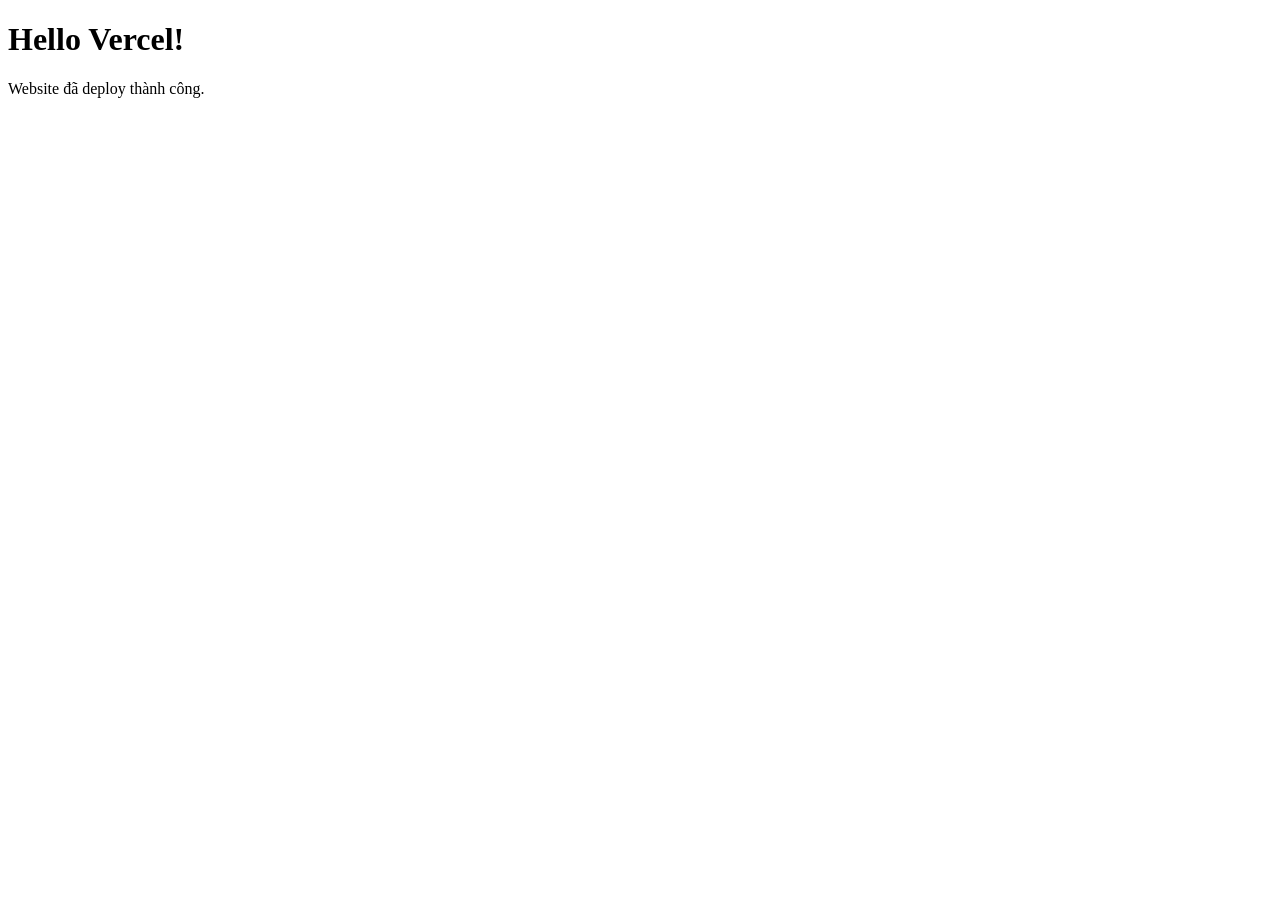
<file: index.html>
<!DOCTYPE html>
<html lang="vi">
<head>
    <meta charset="UTF-8">
    <title>Web Hosting Test</title>
</head>
<body>
    <h1>Hello Vercel!</h1>
    <p>Website đã deploy thành công.</p>
</body>
</html>
</file>
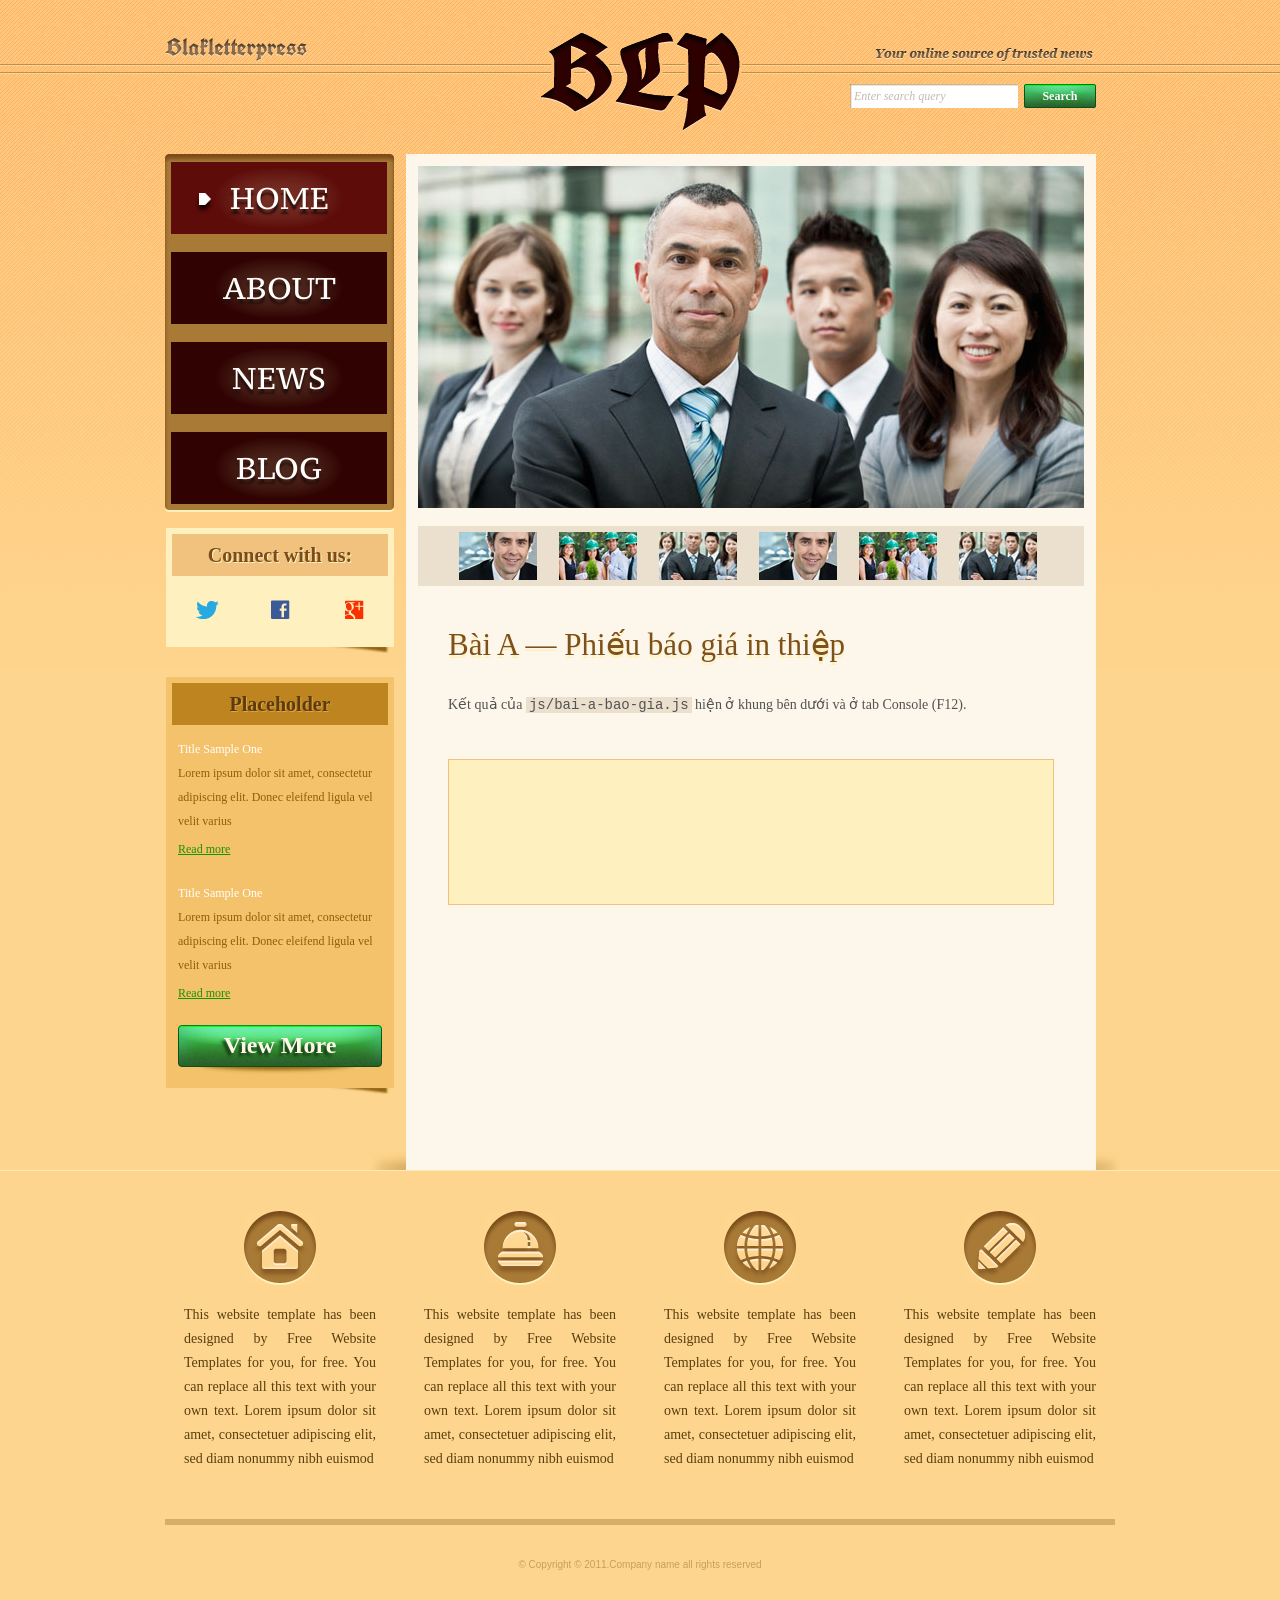
<file: Bai tap 1 - JS phieu bao gia va xac nhan don in/index.html>
<!DOCTYPE html>
<!-- Website template by freewebsitetemplates.com -->
<html>
<head>
	<meta charset="UTF-8">
	<title>Bài A – Phiếu báo giá | Blakletterpress</title>
	<link rel="stylesheet" href="css/style.css" type="text/css">
	<link rel="stylesheet" href="css/bai-js.css" type="text/css">
</head>
<body>
	<div id="page">
		<div id="header">
			<div id="motto">
				<a href="index.html" class="sitename"><img src="images/blakletterpress.png" height="24" width="142" alt="SiteName"></a>
				<p>
					<img src="images/header-text.png" height="14" width="218" alt="Text">
				</p>
			</div>
			<div id="logo">
				<a href="index.html"><img src="images/logo.png" alt="LOGO"></a>
			</div>
			<div id="searchbar">
				<form action="#" method="post">
					<input type="text" value="Enter search query" class="txtfield" onBlur="javascript:if(this.value==''){this.value=this.defaultValue;}" onFocus="javascript:if(this.value==this.defaultValue){this.value='';}">
					<input type="submit" value="Search" class="btn">
				</form>
			</div>
		</div>
		<div id="contents">
			<div id="main">
				<div id="gallery">
					<div>
						<img src="images/team-large.jpg" alt="Img">
					</div>
					<ul>
						<li>
							<img src="images/smiling.jpg" alt="Img">
						</li>
						<li>
							<img src="images/ecofriends.jpg" alt="Img">
						</li>
						<li>
							<img src="images/team.jpg" alt="Img">
						</li>
						<li>
							<img src="images/smiling.jpg" alt="Img">
						</li>
						<li>
							<img src="images/ecofriends.jpg" alt="Img">
						</li>
						<li>
							<img src="images/team.jpg" alt="Img">
						</li>
					</ul>
				</div>
				<div class="body">
					<h1>Bài A — Phiếu báo giá in thiệp</h1>
					<p>
						Kết quả của <code>js/bai-a-bao-gia.js</code> hiện ở khung bên dưới và ở tab Console (F12).
					</p>
					<pre id="ket-qua"></pre>
				</div>
			</div>
			<div id="sidebar">
				<div id="navigation">
					<div>
						<ul>
							<li class="selected">
								<a href="index.html">Home</a>
							</li>
							<li>
								<a href="about.html">About</a>
							</li>
							<li>
								<a href="news.html">News</a>
							</li>
							<li>
								<a href="blog.html">Blog</a>
							</li>
						</ul>
					</div>
				</div>
				<div class="section">
					<div id="connect">
						<h2>Connect with us:</h2>
						<a href="http://freewebsitetemplates.com/go/twitter/" target="_blank" class="twitter"></a> <a href="http://freewebsitetemplates.com/go/facebook/" target="_blank" class="facebook"></a> <a href="http://freewebsitetemplates.com/go/googleplus/" target="_blank" class="googleplus"></a>
					</div>
				</div>
				<div class="section">
					<div id="posts">
						<h2>Placeholder</h2>
						<ul>
							<li>
								<h5>Title Sample One</h5>
								<p>
									Lorem ipsum dolor sit amet, consectetur adipiscing elit. Donec eleifend ligula vel velit varius
								</p>
								<a href="news.html" class="more">Read more</a>
							</li>
							<li>
								<h5>Title Sample One</h5>
								<p>
									Lorem ipsum dolor sit amet, consectetur adipiscing elit. Donec eleifend ligula vel velit varius
								</p>
								<a href="news.html" class="more">Read more</a>
							</li>
						</ul>
						<a href="news.html" class="btn2">View More</a>
					</div>
				</div>
			</div>
		</div>
		<div id="footer">
			<div>
				<ul id="featured">
					<li>
						<a href="index.html" class="home"></a>
						<p>
							This website template has been designed by Free Website Templates for you, for free. You can replace all this text with your own text. Lorem ipsum dolor sit amet, consectetuer adipiscing elit, sed diam nonummy nibh euismod
						</p>
					</li>
					<li>
						<a href="index.html" class="bell"></a>
						<p>
							This website template has been designed by Free Website Templates for you, for free. You can replace all this text with your own text. Lorem ipsum dolor sit amet, consectetuer adipiscing elit, sed diam nonummy nibh euismod
						</p>
					</li>
					<li>
						<a href="index.html" class="globe"></a>
						<p>
							This website template has been designed by Free Website Templates for you, for free. You can replace all this text with your own text. Lorem ipsum dolor sit amet, consectetuer adipiscing elit, sed diam nonummy nibh euismod
						</p>
					</li>
					<li>
						<a href="index.html" class="pencil"></a>
						<p>
							This website template has been designed by Free Website Templates for you, for free. You can replace all this text with your own text. Lorem ipsum dolor sit amet, consectetuer adipiscing elit, sed diam nonummy nibh euismod
						</p>
					</li>
				</ul>
				<p id="footnote">
					© Copyright © 2011.Company name all rights reserved
				</p>
			</div>
		</div>
	</div>
	<script src="js/ho-tro.js"></script>
	<script src="js/bai-a-bao-gia.js"></script>
</body>
</html>
</file>
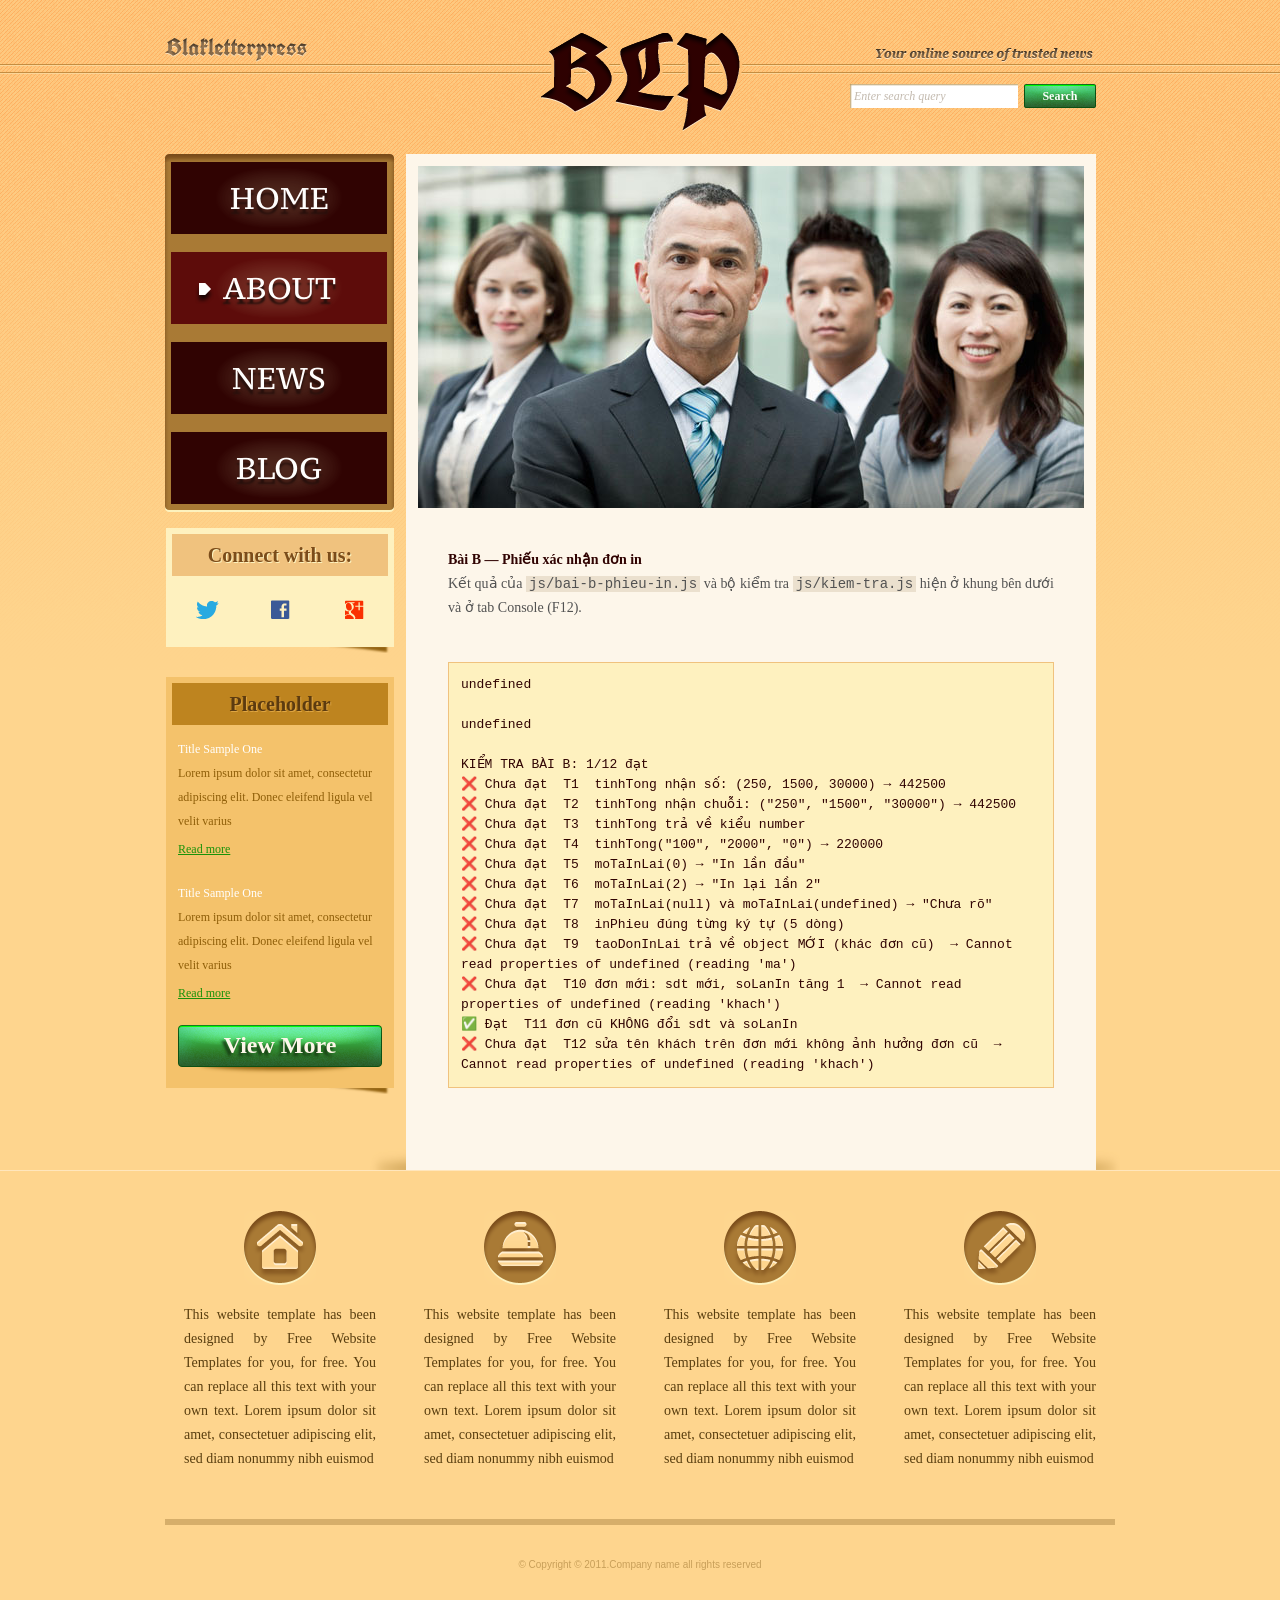
<file: Bai tap 1 - JS phieu bao gia va xac nhan don in/about.html>
<!DOCTYPE html>
<!-- Website template by freewebsitetemplates.com -->
<html>
<head>
	<meta charset="UTF-8">
	<title>Bài B – Phiếu xác nhận đơn in | Blakletterpress</title>
	<link rel="stylesheet" href="css/style.css" type="text/css">
	<link rel="stylesheet" href="css/bai-js.css" type="text/css">
</head>
<body>
	<div id="page">
		<div id="header">
			<div id="motto">
				<a href="index.html" class="sitename"><img src="images/blakletterpress.png" height="24" width="142" alt="SiteName"></a>
				<p>
					<img src="images/header-text.png" height="14" width="218" alt="Text">
				</p>
			</div>
			<div id="logo">
				<a href="index.html"><img src="images/logo.png" alt="LOGO"></a>
			</div>
			<div id="searchbar">
				<form action="#" method="post">
					<input type="text" value="Enter search query" class="txtfield" onBlur="javascript:if(this.value==''){this.value=this.defaultValue;}" onFocus="javascript:if(this.value==this.defaultValue){this.value='';}">
					<input type="submit" value="Search" class="btn">
				</form>
			</div>
		</div>
		<div id="contents">
			<div id="main">
				<div id="gallery">
					<div>
						<img src="images/team-large.jpg" alt="Img">
					</div>
				</div>
				<div id="about" class="body">
					<h4>Bài B — Phiếu xác nhận đơn in</h4>
					<p>
						Kết quả của <code>js/bai-b-phieu-in.js</code> và bộ kiểm tra <code>js/kiem-tra.js</code> hiện ở khung bên dưới và ở tab Console (F12).
					</p>
					<pre id="ket-qua"></pre>
				</div>
			</div>
			<div id="sidebar">
				<div id="navigation">
					<div>
						<ul>
							<li>
								<a href="index.html">Home</a>
							</li>
							<li class="selected">
								<a href="about.html">About</a>
							</li>
							<li>
								<a href="news.html">News</a>
							</li>
							<li>
								<a href="blog.html">Blog</a>
							</li>
						</ul>
					</div>
				</div>
				<div class="section">
					<div id="connect">
						<h2>Connect with us:</h2>
						<a href="http://freewebsitetemplates.com/go/twitter/" target="_blank" class="twitter"></a> <a href="http://freewebsitetemplates.com/go/facebook/" target="_blank" class="facebook"></a> <a href="http://freewebsitetemplates.com/go/googleplus/" target="_blank" class="googleplus"></a>
					</div>
				</div>
				<div class="section">
					<div id="posts">
						<h2>Placeholder</h2>
						<ul>
							<li>
								<h5>Title Sample One</h5>
								<p>
									Lorem ipsum dolor sit amet, consectetur adipiscing elit. Donec eleifend ligula vel velit varius
								</p>
								<a href="news.html" class="more">Read more</a>
							</li>
							<li>
								<h5>Title Sample One</h5>
								<p>
									Lorem ipsum dolor sit amet, consectetur adipiscing elit. Donec eleifend ligula vel velit varius
								</p>
								<a href="news.html" class="more">Read more</a>
							</li>
						</ul>
						<a href="news.html" class="btn2">View More</a>
					</div>
				</div>
			</div>
		</div>
		<div id="footer">
			<div>
				<ul id="featured">
					<li>
						<a href="index.html" class="home"></a>
						<p>
							This website template has been designed by Free Website Templates for you, for free. You can replace all this text with your own text. Lorem ipsum dolor sit amet, consectetuer adipiscing elit, sed diam nonummy nibh euismod
						</p>
					</li>
					<li>
						<a href="index.html" class="bell"></a>
						<p>
							This website template has been designed by Free Website Templates for you, for free. You can replace all this text with your own text. Lorem ipsum dolor sit amet, consectetuer adipiscing elit, sed diam nonummy nibh euismod
						</p>
					</li>
					<li>
						<a href="index.html" class="globe"></a>
						<p>
							This website template has been designed by Free Website Templates for you, for free. You can replace all this text with your own text. Lorem ipsum dolor sit amet, consectetuer adipiscing elit, sed diam nonummy nibh euismod
						</p>
					</li>
					<li>
						<a href="index.html" class="pencil"></a>
						<p>
							This website template has been designed by Free Website Templates for you, for free. You can replace all this text with your own text. Lorem ipsum dolor sit amet, consectetuer adipiscing elit, sed diam nonummy nibh euismod
						</p>
					</li>
					</li>
				</ul>
				<p id="footnote">
					© Copyright © 2011.Company name all rights reserved
				</p>
			</div>
		</div>
	</div>
	<script src="js/ho-tro.js"></script>
	<script src="js/bai-b-phieu-in.js"></script>
	<script src="js/kiem-tra.js"></script>
</body>
</html>
</file>
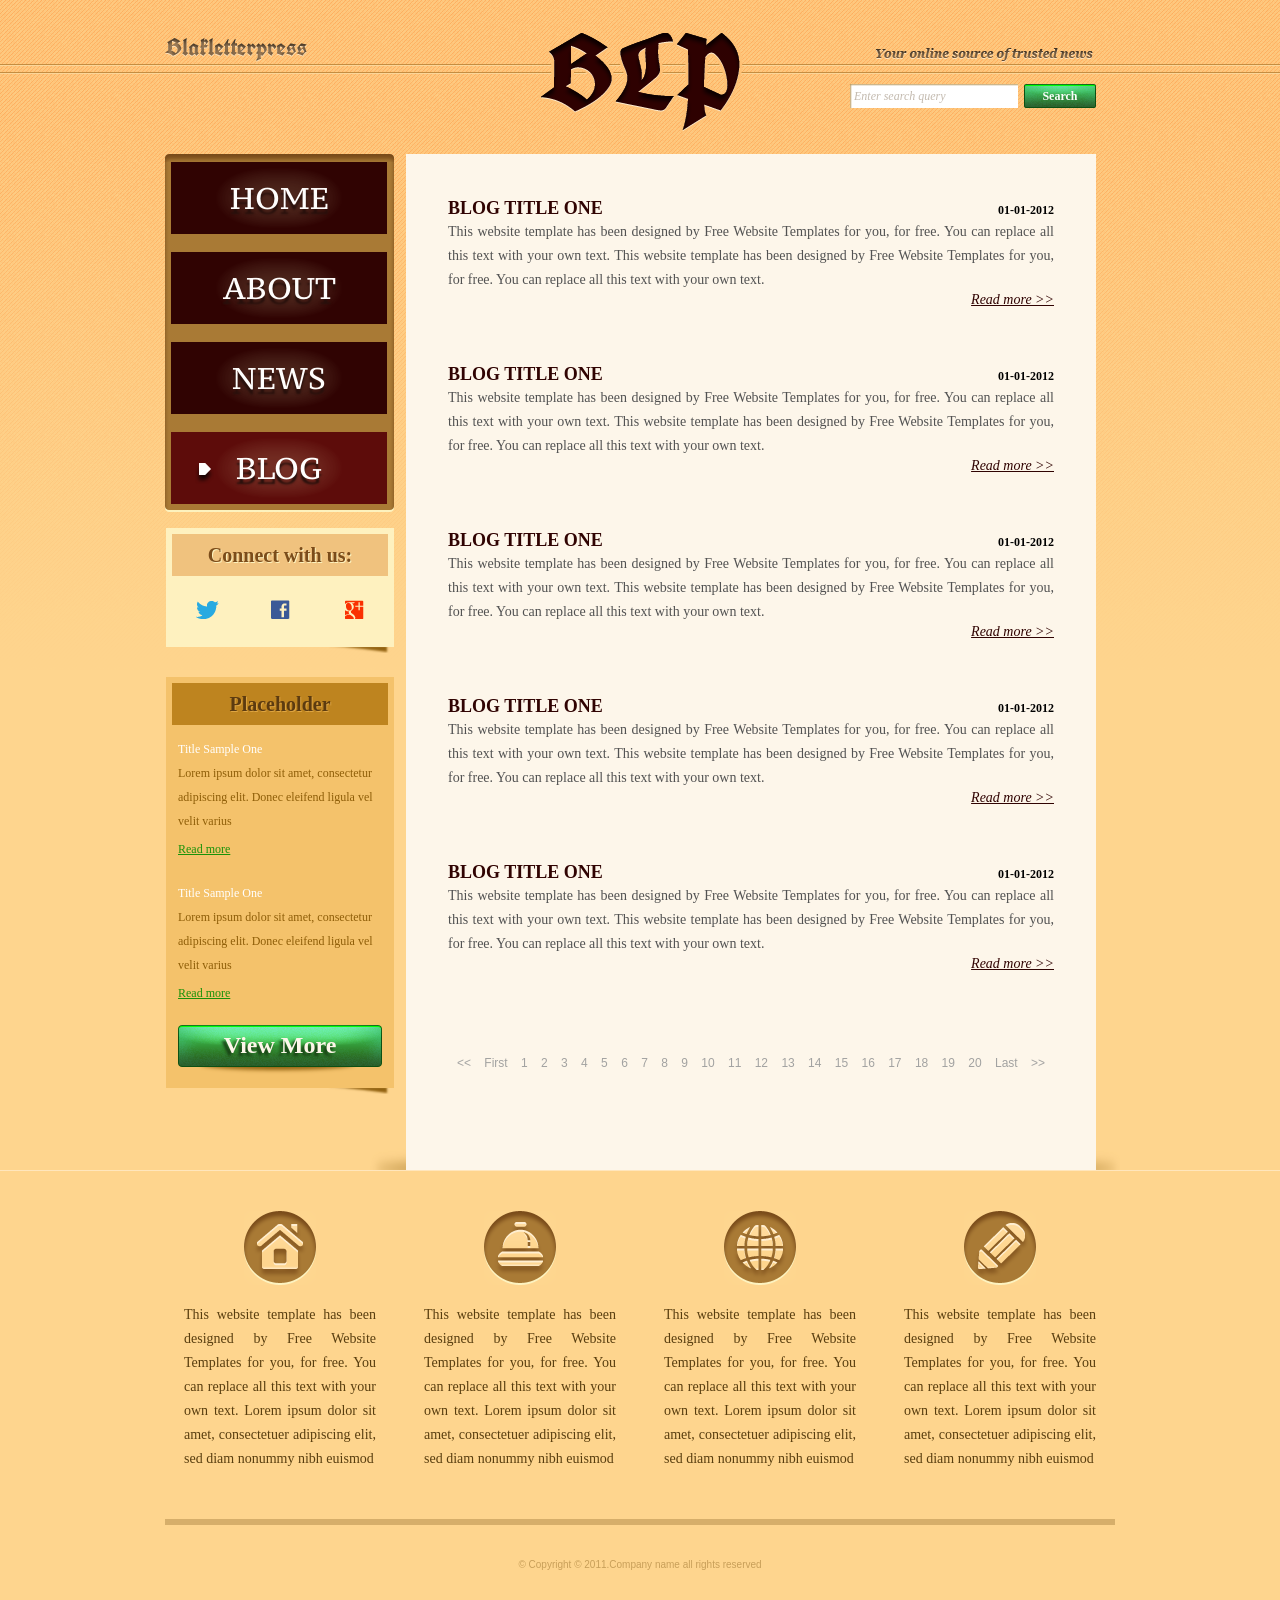
<file: Bai tap 1 - JS phieu bao gia va xac nhan don in/blog.html>
<!DOCTYPE html>
<!-- Website template by freewebsitetemplates.com -->
<html>
<head>
	<meta charset="UTF-8">
	<title>Blog - Blakletterpress Website Template</title>
	<link rel="stylesheet" href="css/style.css" type="text/css">
</head>
<body>
	<div id="page">
		<div id="header">
			<div id="motto">
				<a href="index.html" class="sitename"><img src="images/blakletterpress.png" height="24" width="142" alt="SiteName"></a>
				<p>
					<img src="images/header-text.png" height="14" width="218" alt="Text">
				</p>
			</div>
			<div id="logo">
				<a href="index.html"><img src="images/logo.png" alt="LOGO"></a>
			</div>
			<div id="searchbar">
				<form action="#" method="post">
					<input type="text" value="Enter search query" class="txtfield" onBlur="javascript:if(this.value==''){this.value=this.defaultValue;}" onFocus="javascript:if(this.value==this.defaultValue){this.value='';}">
					<input type="submit" value="Search" class="btn">
				</form>
			</div>
		</div>
		<div id="contents">
			<div id="main">
				<div class="body">
					<ul id="list">
						<li>
							<span class="time">01-01-2012</span>
							<h3>BLOG TITLE ONE</h3>
							<p>
								This website template has been designed by Free Website Templates for you, for free. You can replace all this text with your own text. This website template has been designed by Free Website Templates for you, for free. You can replace all this text with your own text.
							</p>
							<a href="blog.html" class="more">Read more >></a>
						</li>
						<li>
							<span class="time">01-01-2012</span>
							<h3>BLOG TITLE ONE</h3>
							<p>
								This website template has been designed by Free Website Templates for you, for free. You can replace all this text with your own text. This website template has been designed by Free Website Templates for you, for free. You can replace all this text with your own text.
							</p>
							<a href="blog.html" class="more">Read more >></a>
						</li>
						<li>
							<span class="time">01-01-2012</span>
							<h3>BLOG TITLE ONE</h3>
							<p>
								This website template has been designed by Free Website Templates for you, for free. You can replace all this text with your own text. This website template has been designed by Free Website Templates for you, for free. You can replace all this text with your own text.
							</p>
							<a href="blog.html" class="more">Read more >></a>
						</li>
						<li>
							<span class="time">01-01-2012</span>
							<h3>BLOG TITLE ONE</h3>
							<p>
								This website template has been designed by Free Website Templates for you, for free. You can replace all this text with your own text. This website template has been designed by Free Website Templates for you, for free. You can replace all this text with your own text.
							</p>
							<a href="blog.html" class="more">Read more >></a>
						</li>
						<li>
							<span class="time">01-01-2012</span>
							<h3>BLOG TITLE ONE</h3>
							<p>
								This website template has been designed by Free Website Templates for you, for free. You can replace all this text with your own text. This website template has been designed by Free Website Templates for you, for free. You can replace all this text with your own text.
							</p>
							<a href="blog.html" class="more">Read more >></a>
						</li>
					</ul>
					<div id="pagination">
						<a href="blog.html">&lt;&lt;</a> <a href="blog.html">First</a> <a href="blog.html">1</a> <a href="blog.html">2</a> <a href="blog.html">3</a> <a href="blog.html">4</a> <a href="blog.html">5</a> <a href="blog.html">6</a> <a href="blog.html">7</a> <a href="blog.html">8</a> <a href="blog.html">9</a> <a href="blog.html">10</a> <a href="blog.html">11</a> <a href="blog.html">12</a> <a href="blog.html">13</a> <a href="blog.html">14</a> <a href="blog.html">15</a> <a href="blog.html">16</a> <a href="blog.html">17</a> <a href="blog.html">18</a> <a href="blog.html">19</a> <a href="blog.html">20</a> <a href="blog.html">Last</a> <a href="blog.html">&gt;&gt;</a>
					</div>
				</div>
			</div>
			<div id="sidebar">
				<div id="navigation">
					<div>
						<ul>
							<li>
								<a href="index.html">Home</a>
							</li>
							<li>
								<a href="about.html">About</a>
							</li>
							<li>
								<a href="news.html">News</a>
							</li>
							<li class="selected">
								<a href="blog.html">Blog</a>
							</li>
						</ul>
					</div>
				</div>
				<div class="section">
					<div id="connect">
						<h2>Connect with us:</h2>
						<a href="http://freewebsitetemplates.com/go/twitter/" target="_blank" class="twitter"></a> <a href="http://freewebsitetemplates.com/go/facebook/" target="_blank" class="facebook"></a> <a href="http://freewebsitetemplates.com/go/googleplus/" target="_blank" class="googleplus"></a>
					</div>
				</div>
				<div class="section">
					<div id="posts">
						<h2>Placeholder</h2>
						<ul>
							<li>
								<h5>Title Sample One</h5>
								<p>
									Lorem ipsum dolor sit amet, consectetur adipiscing elit. Donec eleifend ligula vel velit varius
								</p>
								<a href="news.html" class="more">Read more</a>
							</li>
							<li>
								<h5>Title Sample One</h5>
								<p>
									Lorem ipsum dolor sit amet, consectetur adipiscing elit. Donec eleifend ligula vel velit varius
								</p>
								<a href="news.html" class="more">Read more</a>
							</li>
						</ul>
						<a href="news.html" class="btn2">View More</a>
					</div>
				</div>
			</div>
		</div>
		<div id="footer">
			<div>
				<ul id="featured">
					<li>
						<a href="index.html" class="home"></a>
						<p>
							This website template has been designed by Free Website Templates for you, for free. You can replace all this text with your own text. Lorem ipsum dolor sit amet, consectetuer adipiscing elit, sed diam nonummy nibh euismod
						</p>
					</li>
					<li>
						<a href="index.html" class="bell"></a>
						<p>
							This website template has been designed by Free Website Templates for you, for free. You can replace all this text with your own text. Lorem ipsum dolor sit amet, consectetuer adipiscing elit, sed diam nonummy nibh euismod
						</p>
					</li>
					<li>
						<a href="index.html" class="globe"></a>
						<p>
							This website template has been designed by Free Website Templates for you, for free. You can replace all this text with your own text. Lorem ipsum dolor sit amet, consectetuer adipiscing elit, sed diam nonummy nibh euismod
						</p>
					</li>
					<li>
						<a href="index.html" class="pencil"></a>
						<p>
							This website template has been designed by Free Website Templates for you, for free. You can replace all this text with your own text. Lorem ipsum dolor sit amet, consectetuer adipiscing elit, sed diam nonummy nibh euismod
						</p>
					</li>
				</ul>
				<p id="footnote">
					© Copyright © 2011.Company name all rights reserved
				</p>
			</div>
		</div>
	</div>
</body>
</html>
</file>
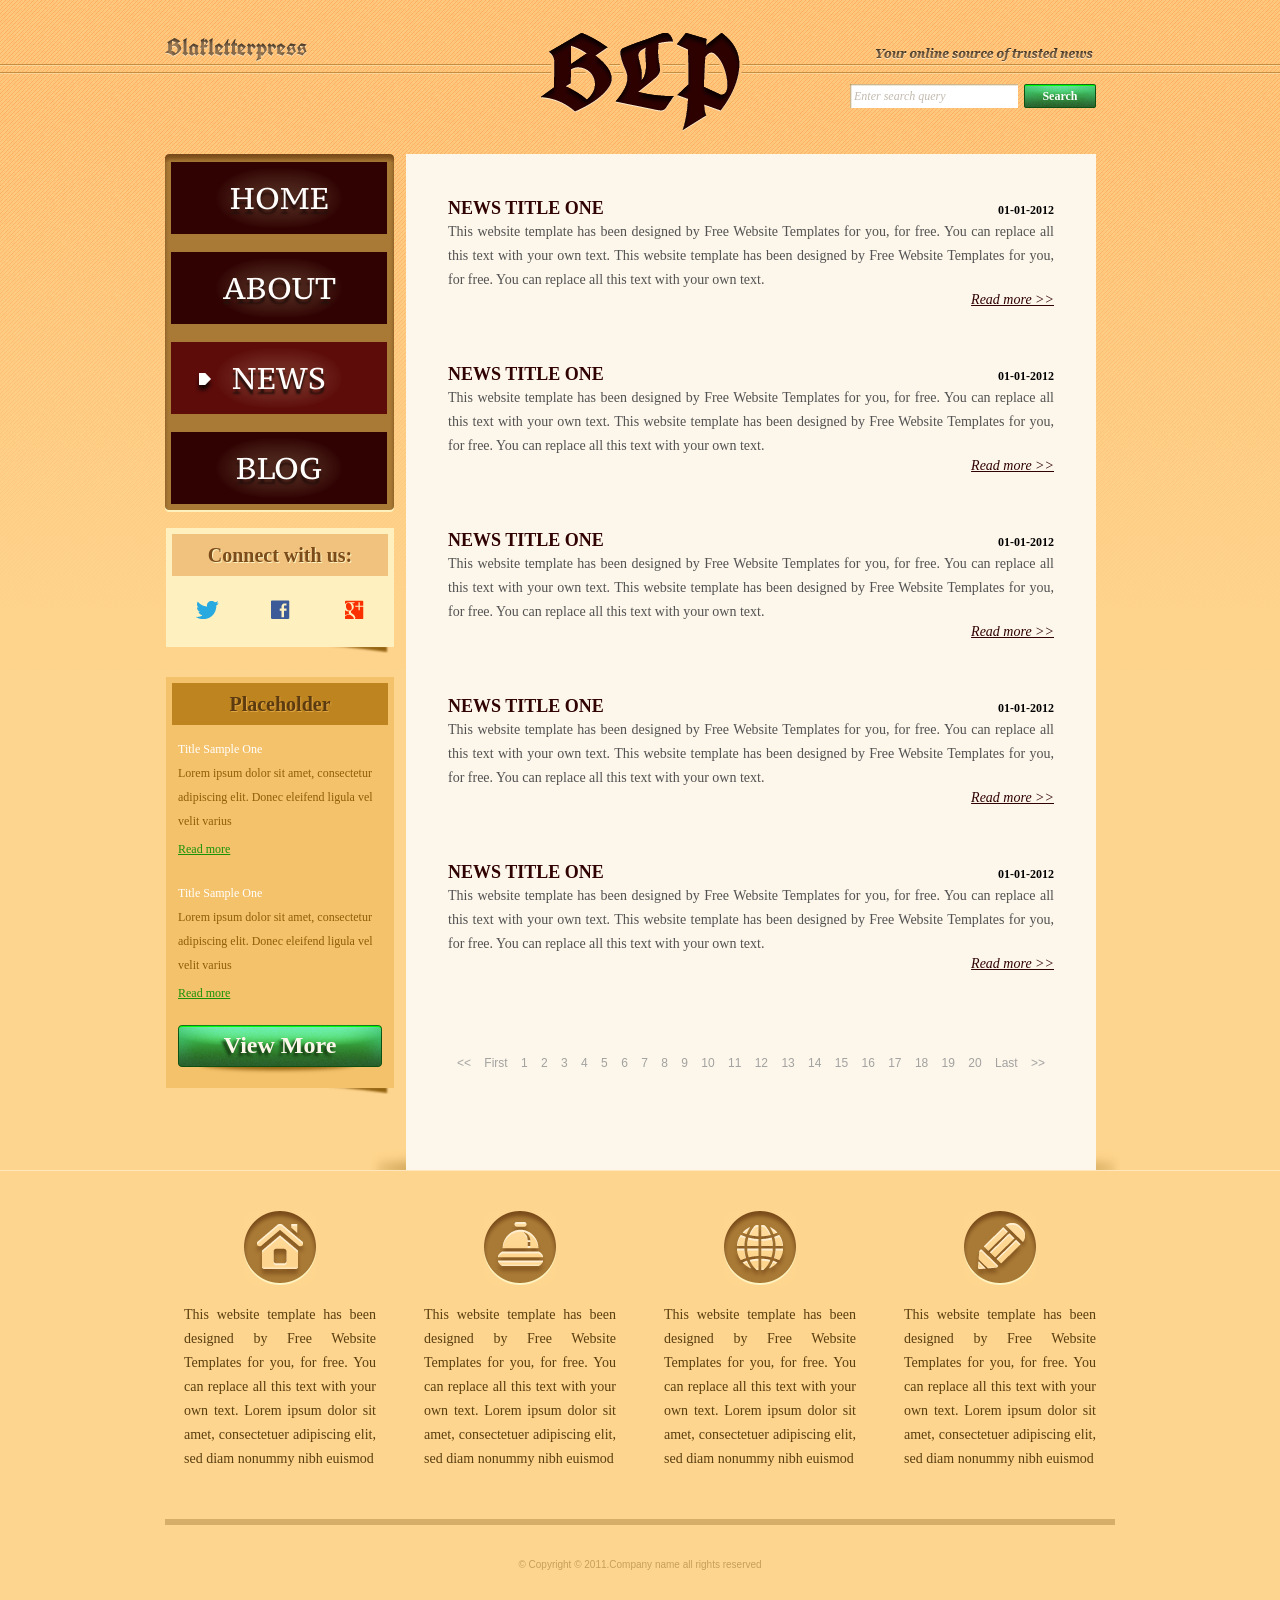
<file: Bai tap 1 - JS phieu bao gia va xac nhan don in/news.html>
<!DOCTYPE html>
<!-- Website template by freewebsitetemplates.com -->
<html>
<head>
	<meta charset="UTF-8">
	<title>News - Blakletterpress Website Template</title>
	<link rel="stylesheet" href="css/style.css" type="text/css">
</head>
<body>
	<div id="page">
		<div id="header">
			<div id="motto">
				<a href="index.html" class="sitename"><img src="images/blakletterpress.png" height="24" width="142" alt="SiteName"></a>
				<p>
					<img src="images/header-text.png" height="14" width="218" alt="Text">
				</p>
			</div>
			<div id="logo">
				<a href="index.html"><img src="images/logo.png" alt="LOGO"></a>
			</div>
			<div id="searchbar">
				<form action="#" method="post">
					<input type="text" value="Enter search query" class="txtfield" onBlur="javascript:if(this.value==''){this.value=this.defaultValue;}" onFocus="javascript:if(this.value==this.defaultValue){this.value='';}">
					<input type="submit" value="Search" class="btn">
				</form>
			</div>
		</div>
		<div id="contents">
			<div id="main">
				<div class="body">
					<ul id="list">
						<li>
							<span class="time">01-01-2012</span>
							<h3>NEWS TITLE ONE</h3>
							<p>
								This website template has been designed by Free Website Templates for you, for free. You can replace all this text with your own text. This website template has been designed by Free Website Templates for you, for free. You can replace all this text with your own text.
							</p>
							<a href="news.html" class="more">Read more >></a>
						</li>
						<li>
							<span class="time">01-01-2012</span>
							<h3>NEWS TITLE ONE</h3>
							<p>
								This website template has been designed by Free Website Templates for you, for free. You can replace all this text with your own text. This website template has been designed by Free Website Templates for you, for free. You can replace all this text with your own text.
							</p>
							<a href="news.html" class="more">Read more >></a>
						</li>
						<li>
							<span class="time">01-01-2012</span>
							<h3>NEWS TITLE ONE</h3>
							<p>
								This website template has been designed by Free Website Templates for you, for free. You can replace all this text with your own text. This website template has been designed by Free Website Templates for you, for free. You can replace all this text with your own text.
							</p>
							<a href="news.html" class="more">Read more >></a>
						</li>
						<li>
							<span class="time">01-01-2012</span>
							<h3>NEWS TITLE ONE</h3>
							<p>
								This website template has been designed by Free Website Templates for you, for free. You can replace all this text with your own text. This website template has been designed by Free Website Templates for you, for free. You can replace all this text with your own text.
							</p>
							<a href="news.html" class="more">Read more >></a>
						</li>
						<li>
							<span class="time">01-01-2012</span>
							<h3>NEWS TITLE ONE</h3>
							<p>
								This website template has been designed by Free Website Templates for you, for free. You can replace all this text with your own text. This website template has been designed by Free Website Templates for you, for free. You can replace all this text with your own text.
							</p>
							<a href="news.html" class="more">Read more >></a>
						</li>
					</ul>
					<div id="pagination">
						<a href="news.html">&lt;&lt;</a> <a href="news.html">First</a> <a href="news.html">1</a> <a href="news.html">2</a> <a href="news.html">3</a> <a href="news.html">4</a> <a href="news.html">5</a> <a href="news.html">6</a> <a href="news.html">7</a> <a href="news.html">8</a> <a href="news.html">9</a> <a href="news.html">10</a> <a href="news.html">11</a> <a href="news.html">12</a> <a href="news.html">13</a> <a href="news.html">14</a> <a href="news.html">15</a> <a href="news.html">16</a> <a href="news.html">17</a> <a href="news.html">18</a> <a href="news.html">19</a> <a href="news.html">20</a> <a href="news.html">Last</a> <a href="news.html">&gt;&gt;</a>
					</div>
				</div>
			</div>
			<div id="sidebar">
				<div id="navigation">
					<div>
						<ul>
							<li>
								<a href="index.html">Home</a>
							</li>
							<li>
								<a href="about.html">About</a>
							</li>
							<li class="selected">
								<a href="news.html">News</a>
							</li>
							<li>
								<a href="blog.html">Blog</a>
							</li>
						</ul>
					</div>
				</div>
				<div class="section">
					<div id="connect">
						<h2>Connect with us:</h2>
						<a href="http://freewebsitetemplates.com/go/twitter/" target="_blank" class="twitter"></a> <a href="http://freewebsitetemplates.com/go/facebook/" target="_blank" class="facebook"></a> <a href="http://freewebsitetemplates.com/go/googleplus/" target="_blank" class="googleplus"></a>
					</div>
				</div>
				<div class="section">
					<div id="posts">
						<h2>Placeholder</h2>
						<ul>
							<li>
								<h5>Title Sample One</h5>
								<p>
									Lorem ipsum dolor sit amet, consectetur adipiscing elit. Donec eleifend ligula vel velit varius
								</p>
								<a href="news.html" class="more">Read more</a>
							</li>
							<li>
								<h5>Title Sample One</h5>
								<p>
									Lorem ipsum dolor sit amet, consectetur adipiscing elit. Donec eleifend ligula vel velit varius
								</p>
								<a href="news.html" class="more">Read more</a>
							</li>
						</ul>
						<a href="news.html" class="btn2">View More</a>
					</div>
				</div>
			</div>
		</div>
		<div id="footer">
			<div>
				<ul id="featured">
					<li>
						<a href="index.html" class="home"></a>
						<p>
							This website template has been designed by Free Website Templates for you, for free. You can replace all this text with your own text. Lorem ipsum dolor sit amet, consectetuer adipiscing elit, sed diam nonummy nibh euismod
						</p>
					</li>
					<li>
						<a href="index.html" class="bell"></a>
						<p>
							This website template has been designed by Free Website Templates for you, for free. You can replace all this text with your own text. Lorem ipsum dolor sit amet, consectetuer adipiscing elit, sed diam nonummy nibh euismod
						</p>
					</li>
					<li>
						<a href="index.html" class="globe"></a>
						<p>
							This website template has been designed by Free Website Templates for you, for free. You can replace all this text with your own text. Lorem ipsum dolor sit amet, consectetuer adipiscing elit, sed diam nonummy nibh euismod
						</p>
					</li>
					<li>
						<a href="index.html" class="pencil"></a>
						<p>
							This website template has been designed by Free Website Templates for you, for free. You can replace all this text with your own text. Lorem ipsum dolor sit amet, consectetuer adipiscing elit, sed diam nonummy nibh euismod
						</p>
					</li>
				</ul>
				<p id="footnote">
					© Copyright © 2011.Company name all rights reserved
				</p>
			</div>
		</div>
	</div>
</body>
</html>
</file>
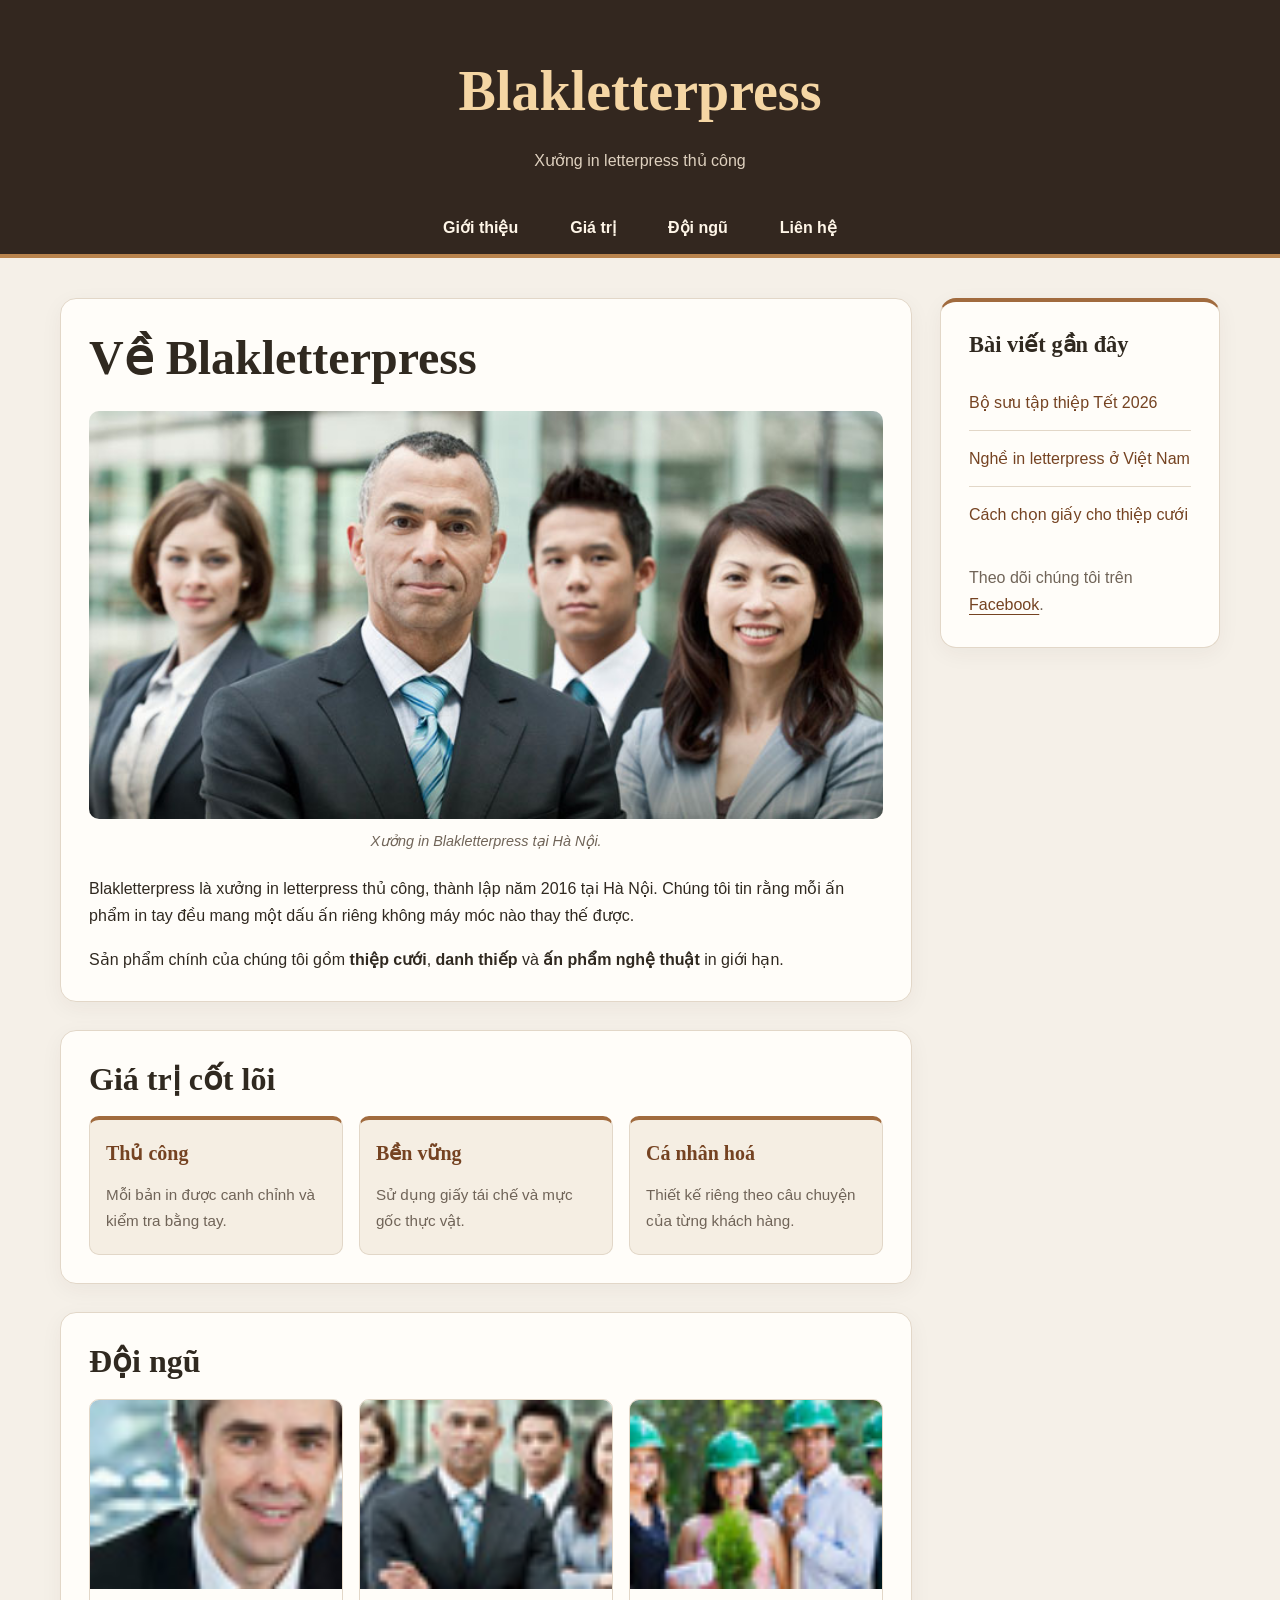
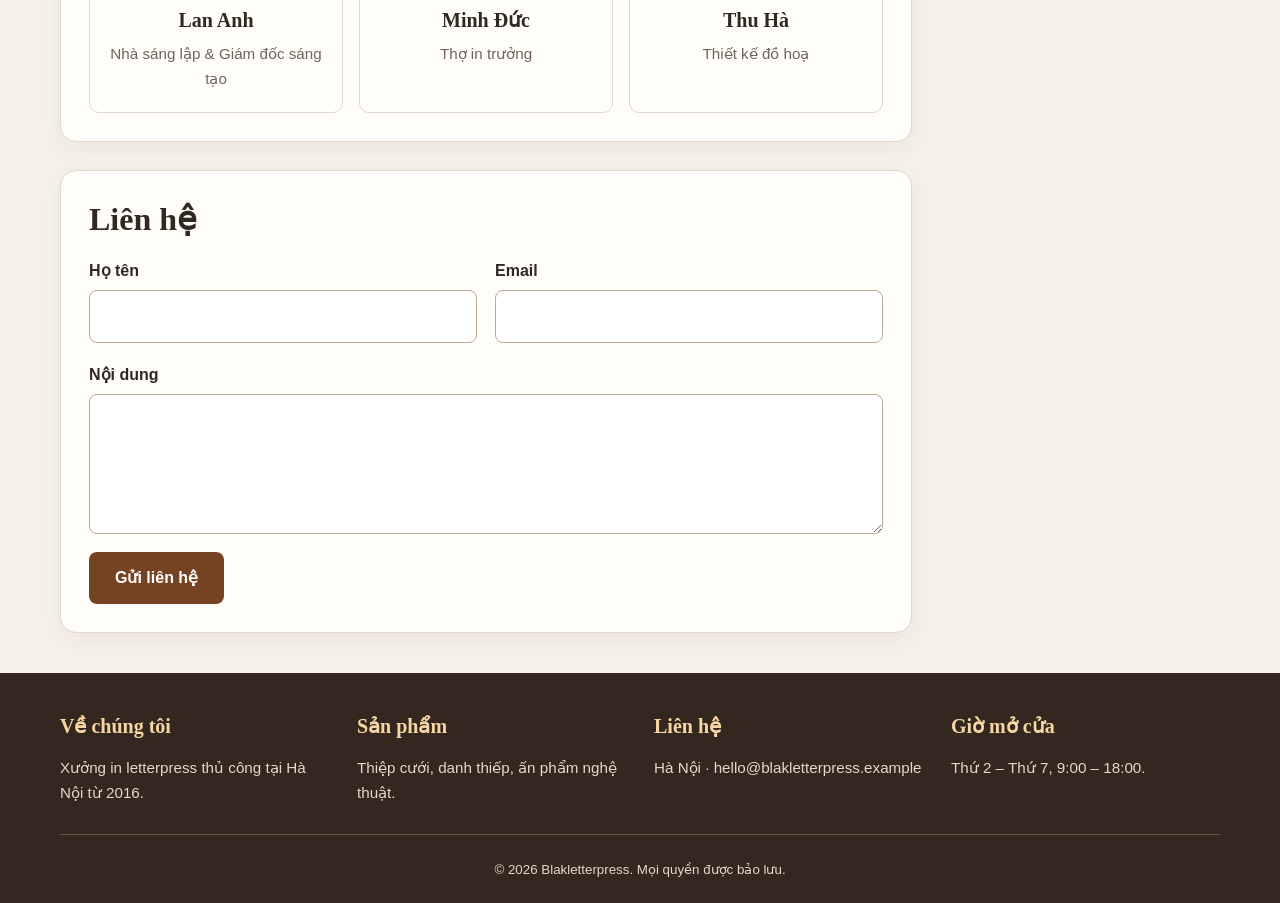
<file: Bai tap4XaydungCSS/trang-goc.html>
<!DOCTYPE html>
<html lang="vi">
<head>
	<meta charset="UTF-8">
	<meta name="viewport" content="width=device-width, initial-scale=1.0">
	<meta name="description" content="Giới thiệu Blakletterpress — xưởng in letterpress thủ công tại Hà Nội.">
	<title>Giới thiệu — Blakletterpress</title>

	<!-- SV (Hoạt động 1): tạo file style.css trong cùng thư mục và giữ dòng <link> dưới đây. -->
	<link rel="stylesheet" href="style.css">
</head>
<body>

	<header class="site-header">
		<a href="#" class="site-name">Blakletterpress</a>
		<p class="tagline">Xưởng in letterpress thủ công</p>
		<nav class="main-nav" aria-label="Chính">
			<ul>
				<li><a href="#gioi-thieu">Giới thiệu</a></li>
				<li><a href="#gia-tri">Giá trị</a></li>
				<li><a href="#doi-ngu">Đội ngũ</a></li>
				<li><a href="#lien-he">Liên hệ</a></li>
			</ul>
		</nav>
	</header>

	<div class="layout">
		<main>

			<article id="gioi-thieu">
				<h1>Về Blakletterpress</h1>

				<figure>
					<img src="./images/team-large.jpg" alt="Đội ngũ Blakletterpress tại xưởng in">
					<figcaption>Xưởng in Blakletterpress tại Hà Nội.</figcaption>
				</figure>

				<p>
					Blakletterpress là xưởng in letterpress thủ công, thành lập năm 2016 tại Hà Nội.
					Chúng tôi tin rằng mỗi ấn phẩm in tay đều mang một dấu ấn riêng không máy móc nào thay thế được.
				</p>
				<p>
					Sản phẩm chính của chúng tôi gồm <strong>thiệp cưới</strong>, <strong>danh thiếp</strong>
					và <strong>ấn phẩm nghệ thuật</strong> in giới hạn.
				</p>
			</article>

			<section id="gia-tri">
				<h2>Giá trị cốt lõi</h2>
				<ul class="value-list">
					<li class="value-card">
						<h3>Thủ công</h3>
						<p>Mỗi bản in được canh chỉnh và kiểm tra bằng tay.</p>
					</li>
					<li class="value-card">
						<h3>Bền vững</h3>
						<p>Sử dụng giấy tái chế và mực gốc thực vật.</p>
					</li>
					<li class="value-card">
						<h3>Cá nhân hoá</h3>
						<p>Thiết kế riêng theo câu chuyện của từng khách hàng.</p>
					</li>
				</ul>
			</section>

			<section id="doi-ngu">
				<h2>Đội ngũ</h2>
				<ul class="team-list">
					<li class="member">
						<img src="./images/smiling.jpg" alt="Chân dung Lan Anh">
						<h3>Lan Anh</h3>
						<p>Nhà sáng lập &amp; Giám đốc sáng tạo</p>
					</li>
					<li class="member">
						<img src="./images/team.jpg" alt="Chân dung Minh Đức">
						<h3>Minh Đức</h3>
						<p>Thợ in trưởng</p>
					</li>
					<li class="member">
						<img src="./images/ecofriends.jpg" alt="Chân dung Thu Hà">
						<h3>Thu Hà</h3>
						<p>Thiết kế đồ hoạ</p>
					</li>
				</ul>
			</section>

			<section id="lien-he">
				<h2>Liên hệ</h2>
				<form action="#" method="post" class="contact-form">
					<p>
						<label for="ten">Họ tên</label><br>
						<input type="text" id="ten" name="ten" required>
					</p>
					<p>
						<label for="email">Email</label><br>
						<input type="email" id="email" name="email" required>
					</p>
					<p>
						<label for="noidung">Nội dung</label><br>
						<textarea id="noidung" name="noidung" rows="4"></textarea>
					</p>
					<p>
						<button type="submit">Gửi liên hệ</button>
					</p>
				</form>
			</section>

		</main>

		<aside class="sidebar">
			<h2>Bài viết gần đây</h2>
			<ul class="recent">
				<li><a href="#">Bộ sưu tập thiệp Tết 2026</a></li>
				<li><a href="#">Nghề in letterpress ở Việt Nam</a></li>
				<li><a href="#">Cách chọn giấy cho thiệp cưới</a></li>
			</ul>
			<p>
				Theo dõi chúng tôi trên
				<a href="https://facebook.com" target="_blank" rel="noopener">Facebook</a>.
			</p>
		</aside>
	</div>

	<footer class="site-footer">
		<ul class="footer-cols">
			<li>
				<h3>Về chúng tôi</h3>
				<p>Xưởng in letterpress thủ công tại Hà Nội từ 2016.</p>
			</li>
			<li>
				<h3>Sản phẩm</h3>
				<p>Thiệp cưới, danh thiếp, ấn phẩm nghệ thuật.</p>
			</li>
			<li>
				<h3>Liên hệ</h3>
				<p>Hà Nội · hello@blakletterpress.example</p>
			</li>
			<li>
				<h3>Giờ mở cửa</h3>
				<p>Thứ 2 – Thứ 7, 9:00 – 18:00.</p>
			</li>
		</ul>
		<p class="copyright"><small>© 2026 Blakletterpress. Mọi quyền được bảo lưu.</small></p>
	</footer>

</body>
</html>
</file>
<file: Bai tap 1 - JS phieu bao gia va xac nhan don in/css/style.css>
/* Website template by freewebsitetemplates.com */
@font-face {
	font-family: 'PTSerif-Caption';
	src: url('../fonts/PT_Serif-Caption-Web-Regular.eot');
	src: local('☺'), url('../fonts/PT_Serif-Caption-Web-Regular.woff') format('woff'), url('../fonts/PT_Serif-Caption-Web-Regular.ttf') format('truetype'), url('../fonts/PT_Serif-Caption-Web-Regular.svg') format('svg');
	font-weight: normal;
	font-style: normal;
}
@font-face {
	font-family: 'UnifrakturCook-Bold';
	src: url('../fonts/UnifrakturCook-Bold.eot');
	src: local('☺'), url('../fonts/UnifrakturCook-Bold.woff') format('woff'), url('../fonts/UnifrakturCook-Bold.ttf') format('truetype'), url('../fonts/UnifrakturCook-Bold.svg') format('svg');
	font-weight: normal;
	font-style: normal;
}
body {
	background: #fed58e url(../images/bg-body.png) repeat-x left top;
	font-family: Georgia, "Times New Roman", Times, serif;
	margin: 0;
}
#background {
}
#page {
	width: 960px;
	margin: 0 auto;
}
img {
	border: 0;
}
/*------------------------------ SPRITES ------------------------------*/
.btn, .btn2, #searchbar form input.txtfield, #navigation li, #navigation li a:hover, #navigation li.selected a {
	background: url(../images/interface.png) no-repeat;
}
#navigation, #navigation > div, #navigation ul {
	background-image: url(../images/bg-navigation.png);
	background-repeat: no-repeat;
}
#connect > a, #featured li > a {
	background: url(../images/icons.png) no-repeat;
}
.btn {
	background-position: -178px 0;
	color: #fcfefc;
	cursor: pointer;
	font-family: Georgia, "Times New Roman", Times, serif;
	font-size: 12px;
	font-weight: bold;
	height: 24px;
	line-height: 24px;
	width: 72px;
	padding: 0 0 4px;
	text-align: center;
}
.btn:hover {
	background-position: -260px 0;
}
.btn2 {
	background-position: 0 -32px;
	display: block;
	color: #fdf6ea;
	font-family: Georgia, "Times New Roman", Times, serif;
	font-size: 24px;
	font-weight: bold;
	height: 51px;
	line-height: 40px;
	width: 204px;
	text-align: center;
	text-decoration: none;
	text-shadow: -3px 3px 3px #173c13;
}
.btn2:hover {
	background-position: -216px -31px;
}
/*------------------------------ HEADER ------------------------------*/
#header {
	height: 106px;
	padding: 24px 0;
	text-align: center;
	position: relative
}
/** motto **/
#motto {
	text-align: right;
	padding: 13px 27px 15px 0;
}
a.sitename {
	float: left;
	display: inline-block;
	font-family: "UnifrakturCook-Bold";
	font-size: 24px;
	height: 24px;
	margin-left: 5px;
}
#motto p {
	display: inline-block;
	height: 24px;
	line-height: 24px;
	margin: 8px 0 0;
}
/** Logo **/
#logo {
	display: inline-block;
	position: absolute;
	left: 360px;
	top: 24px;
}
/** Searchbar **/
#searchbar {
	padding: 0 24px 15px 0;
	text-align: right;
}
#searchbar form {
	display: inline-block;
*float: right; /** Needed for IE7 **/
}
#searchbar form input {
	float: left;
	border: 0;
	margin: 0;
}
#searchbar input.txtfield {
	background-position: 0 0;
	color: #c3baaf;
	font-family: Georgia, "Times New Roman", Times, serif;
	font-size: 12px;
	font-style: italic;
	height: 24px;
	line-height: 24px;
	width: 160px;
	margin: 0 6px 0 0;
	padding: 0 4px;
}
/*------------------------------ CONTENTS ------------------------------*/
#contents {
	background: url(../images/content-shadow.png) no-repeat right bottom;
*display: inline-block; /** Needed for IE7 **/
}
#contents:after {
	clear:both;
	content:"";
	display:block;
	height:0;
	line-height:0;
	visibility:hidden;
}
#contents h1 {
	color: #7e501c;
	font-size: 31px;
	font-weight: normal;
	margin: 0 0 30px;
	text-align: justify;
	text-shadow: 0 3px #fdf2be;
}
#contents h1 a {
	color: #7e501c;
}
#contents h1 em {
	font-weight: bold;
	text-transform: uppercase;
}
#contents h2 {
	font-size: 20px;
	line-height: 42px;
	margin: 0 0 24px;
	text-align: center;
}
#contents h3 {
	color: #300302;
	font-size: 18px;
	line-height: 24px;
	margin: 0 0 0;
	text-transform: uppercase;
}
#contents h4 {
	color: #300302;
	font-size: 14px;
	line-height: 24px;
	margin: 0;
}
#contents p {
	color: #525252;
	font-size: 14px;
	line-height: 24px;
	margin: 0;
	padding: 0 0 30px;
	text-align: justify;
}
#contents p a {
	color: #525252;
}
#contents p a:hover {
	color: #e19320;
}
/** MAIN **/
#main {
	float: right;
	background-color: #fdf6ea;
	min-height: 982px;
	width: 666px;
	margin: 0 24px 0 12px;
	padding: 12px 12px 22px;
}
#main div.body {
	padding: 0 30px;
}
/** list **/
#list {
	list-style: none;
	margin: 30px 0;
	padding: 0;
}
#list li {
	display: inline-block;
	width: 100%;
	margin: 0 0 54px;
}
#list span.time {
	float: right;
	font-size: 12px;
	font-weight: bold;
	margin: 7px 0 0;
}
#list li p {
	padding-bottom: 0;
}
#list li a.more {
	float: right;
	color: #300302;
	font-size: 14px;
	font-style: italic;
}
#list li a.more:hover {
	color: #097a07;
}
/** pagination **/
#pagination {
	font-family: Arial, Helvetica, sans-serif;
	font-size: 12px;
	text-align: center;
}
#pagination a {
	color: #a2a2a1;
	margin: 0 3px;
	padding: 0 2px;
	text-decoration: none;
}
#pagination a:hover {
	color: #be841f;
}
/** gallery **/
#gallery {
	margin: 0 0 36px;
}
#gallery > div {
	margin: 0 0 14px;
}
#gallery ul {
	background-color: #ebe0ce;
	display: inline-block;
	list-style: none;
	width: 606px;
	margin: 0;
	padding: 6px 30px;
}
#gallery ul li {
	float: left;
	cursor: pointer;
	height: 48px;
	width: 78px;
	margin: 0 11px;
}
#gallery ul li:hover {
	filter:alpha(opacity=80);
	opacity: 0.8;
}
/** SIDEBAR **/
#sidebar {
	float: left;
	height: auto;
	width: 229px;
	margin-left: 5px;
}
#sidebar div.section {
	background: url(../images/box-shadow-bottom.png) no-repeat left bottom;
	margin: 0 0 24px;
	padding: 0 0 6px;
}
/** Navigation **/
#navigation {
	background-position: -468px bottom;
	margin: 0 0 16px;
	padding: 0 0 8px;
}
#navigation > div {
	background-position: 0 top;
	padding: 8px 0 0;
}
#navigation ul {
	background-position: -234px top;
	background-repeat: repeat-y;
	list-style: none;
	margin: 0;
	padding: 0 6px;
}
#navigation li {
	background-position: 0 -90px;
	height: 72px;
	width: 216px;
	margin-top: 18px;
}
#navigation li:hover, #navigation li.selected {
	background-position: -226px -90px;
}
#navigation li:first-child {
	margin-top: 0;
}
#navigation li a {
	color: #fffefd;
	display: block;
	font: 30px/72px "PTSerif-Caption";
	text-align: center;
	text-decoration: none;
	text-transform: uppercase;
	text-shadow: 0 5px 2px #27100c;
}
#navigation li a:hover, #navigation li.selected a {
	background-position: 24px -162px;
}
/** connect **/
#connect {
	background-color: #fef1bf;
	margin-left: 1px;
	padding: 6px;
}
#connect h2 {
	background-color: #f0c27e;
	color: #7b4c1a;
	text-shadow: 1px 1px #fdf2be;
}
#connect > a {
	display: inline-block;
	height: 19px;
	width: 23px;
	margin: 0 24px 18px;
}
#connect a.twitter {
	background-position: 0 0;
}
#connect a.facebook {
	background-position: -72px 0;
	width: 19px;
}
#connect a.googleplus {
	background-position: -141px 0;
	width: 22px;
}
/** Post **/
#posts {
	background-color: #f4c26b;
	margin-left: 1px;
	padding: 6px;
}
#posts h2 {
	background-color: #be841f;
	color: #5c3b10;
	margin-bottom: 12px;
	text-shadow: 1px 1px #dfa643;
}
#posts ul {
	list-style: none;
	margin: 0;
	padding: 0 6px;
	overflow: hidden;
}
#posts li {
	margin: 0 0 24px;
}
#posts h5 {
	color: #fff;
	font-size: 12px;
	font-weight: normal;
	line-height: 24px;
	margin: 0;
}
#posts p {
	color: #8f5e08;
	font-size: 12px;
	padding-bottom: 6px;
	text-align: left;
}
#posts a.more {
	color: #199209;
	font-size: 12px;
}
#posts a.more:hover {
	color: #bb8528;
}
#posts a.btn2 {
	margin: 0 auto 6px;
}
/** hover states **/
#contents h1 a:hover, #posts p a:hover {
	text-decoration: none;
}
/*------------------------------ FOOTER ------------------------------*/
#footer {
	border-top: 1px solid #ffe6bc;
	width: 100%;
	padding: 40px 0;
	position: absolute;
	left: 0;
}
#footer > div {
	width: 960px;
	margin: 0 auto;
}
/** featured **/
#featured {
	display: inline-block;
	list-style: none;
	margin: 0 0 30px;
	padding: 0;
}
#featured li {
	float: left;
	width: 192px;
	margin: 0 24px;
}
#featured li > a {
	display: block;
	height: 74px;
	width: 72px;
	margin: 0 auto 18px;
}
#featured li a.home {
	background-position: -91px -27px;
}
#featured li a.bell {
	background-position: -91px -112px;
}
#featured li a.globe {
	background-position: -91px -196px;
}
#featured li a.pencil {
	background-position: -91px -280px;
}
#featured li a.home:hover {
	background-position: 0 -27px;
}
#featured li a.bell:hover {
	background-position: 0 -112px;
}
#featured li a.globe:hover {
	background-position: 0 -196px;
}
#featured li a.pencil:hover {
	background-position: 0 -280px;
}
#featured li p {
	color: #593e0f;
	font: 14px/24px "Times New Roman", Times, serif;
	text-align: justify;
}
#featured li p a {
	color: #593e0f;
}
#featured li p a:hover {
	color: #bb8528;
}
#footnote {
	color: #c89f59;
	font-family: "Trebuchet MS", Arial, Helvetica, sans-serif;
	font-size: 10px;
	width: 950px;
	border-top: 6px solid #d6ae6a;
	margin: 0 auto;
	padding: 34px 0;
	text-align: center;
}
</file>
<file: Bai tap 1 - JS phieu bao gia va xac nhan don in/css/bai-js.css>
/* Bổ sung cho bài thực hành JavaScript — không sửa css/style.css gốc */
#ket-qua {
	background-color: #fef1bf;
	border: 1px solid #f0c27e;
	color: #300302;
	font: 13px/20px Consolas, "Courier New", monospace;
	min-height: 120px;
	margin: 12px 0 30px;
	padding: 12px;
	white-space: pre-wrap;
}
#contents code {
	background-color: #ebe0ce;
	font-family: Consolas, "Courier New", monospace;
	padding: 0 3px;
}
</file>
<file: Bai tap4XaydungCSS/style.css>
/* ===== 1. Thiết lập chung ===== */
:root {
  --background: #f5f0e8;
  --surface: #fffdf9;
  --text: #302920;
  --muted: #706458;
  --primary: #754322;
  --dark: #33271f;
  --border: #e2d7c8;
  --radius: 16px;
}

*,
*::before,
*::after {
  box-sizing: border-box;
}

html {
  scroll-behavior: smooth;
}

body {
  margin: 0;
  background: var(--background);
  color: var(--text);
  font-family: Arial, Helvetica, sans-serif;
  font-size: 16px;
  line-height: 1.7;
  overflow-wrap: break-word;
}

img {
  display: block;
  max-width: 100%;
  height: auto;
}

a {
  color: var(--primary);
  text-underline-offset: 4px;
}

a:hover {
  text-decoration-thickness: 2px;
}

a:focus-visible,
button:focus-visible {
  outline: 3px solid #b66c2e;
  outline-offset: 4px;
}

h1,
h2,
h3 {
  margin: 0 0 16px;
  line-height: 1.3;
  font-family: Georgia, "Times New Roman", serif;
}

h1 {
  font-size: clamp(2rem, 4vw, 3rem);
}

h2 {
  font-size: clamp(1.5rem, 3vw, 2rem);
}

h3 {
  font-size: 1.25rem;
}

p {
  margin: 0 0 16px;
}

article,
section {
  scroll-margin-top: 24px;
}

/* ===== 2. Đầu trang và menu ===== */
.site-header {
  padding: 44px 20px 0;
  background: var(--dark);
  color: #fff6e8;
  text-align: center;
  border-bottom: 4px solid #b8834d;
}

.site-name {
  color: #f5d6a4;
  font-family: Georgia, "Times New Roman", serif;
  font-size: clamp(2rem, 6vw, 3.5rem);
  font-weight: bold;
  text-decoration: none;
}

.tagline {
  margin: 8px 0 28px;
  color: #dfd1bf;
}

.main-nav ul {
  display: flex;
  flex-wrap: wrap;
  justify-content: center;
  gap: 8px;
  margin: 0;
  padding: 0;
  list-style: none;
}

.main-nav a {
  display: block;
  padding: 12px 22px;
  border-radius: 8px 8px 0 0;
  color: #fff6e8;
  font-weight: bold;
  text-decoration: none;
}

.main-nav a:hover,
.main-nav a:focus-visible {
  background: #f5d6a4;
  color: var(--dark);
}

/* ===== 3. Bố cục nội dung chính ===== */
.layout {
  display: grid;
  grid-template-columns: minmax(0, 1fr) 280px;
  align-items: start;
  gap: 28px;
  width: min(1160px, calc(100% - 40px));
  margin: 40px auto;
}

main {
  display: grid;
  gap: 28px;
  min-width: 0;
}

main > article,
main > section,
.sidebar {
  padding: 28px;
  background: var(--surface);
  border: 1px solid var(--border);
  border-radius: var(--radius);
  box-shadow: 0 6px 22px rgb(51 39 31 / 5%);
}

/* ===== 4. Giới thiệu ===== */
figure {
  margin: 22px 0;
}

figure img {
  width: 100%;
  border-radius: 10px;
}

figcaption {
  margin-top: 10px;
  color: var(--muted);
  font-size: 0.9rem;
  font-style: italic;
  text-align: center;
}

#gioi-thieu > p:last-child {
  margin-bottom: 0;
}

/* ===== 5. Giá trị cốt lõi và đội ngũ ===== */
.value-list,
.team-list {
  display: grid;
  grid-template-columns: repeat(3, minmax(0, 1fr));
  gap: 16px;
  margin: 0;
  padding: 0;
  list-style: none;
}

.value-card {
  padding: 20px 16px;
  background: #f5eee3;
  border: 1px solid var(--border);
  border-top: 4px solid #a16b3e;
  border-radius: 10px;
}

.value-card h3 {
  color: var(--primary);
}

.value-card p,
.member p {
  margin-bottom: 0;
  color: var(--muted);
  font-size: 0.95rem;
}

.member {
  overflow: hidden;
  padding-bottom: 20px;
  border: 1px solid var(--border);
  border-radius: 10px;
  text-align: center;
}

.member img {
  width: 100%;
  aspect-ratio: 4 / 3;
  object-fit: cover;
}

.member h3 {
  margin: 18px 12px 8px;
}

.member p {
  padding: 0 12px;
}

/* ===== 6. Biểu mẫu liên hệ ===== */
.contact-form {
  display: grid;
  grid-template-columns: repeat(2, minmax(0, 1fr));
  gap: 18px;
}

.contact-form p {
  margin: 0;
}

.contact-form p:nth-child(3),
.contact-form p:last-child {
  grid-column: 1 / -1;
}

.contact-form label {
  display: block;
  margin-bottom: 6px;
  font-weight: bold;
}

/* Bỏ xuống dòng thừa bằng CSS, giữ nguyên HTML */
.contact-form br {
  display: none;
}

.contact-form input,
.contact-form textarea {
  display: block;
  width: 100%;
  padding: 12px 14px;
  border: 1px solid #b8aa99;
  border-radius: 8px;
  background: #fff;
  color: var(--text);
  font: inherit;
}

.contact-form textarea {
  min-height: 140px;
  resize: vertical;
}

.contact-form input:focus,
.contact-form textarea:focus {
  outline: 2px solid var(--primary);
  outline-offset: 2px;
}

.contact-form button {
  min-height: 44px;
  padding: 12px 26px;
  border: 0;
  border-radius: 8px;
  background: var(--primary);
  color: white;
  font: inherit;
  font-weight: bold;
  cursor: pointer;
}

.contact-form button:hover {
  background: var(--dark);
}

/* ===== 7. Cột bài viết ===== */
.sidebar {
  border-top: 4px solid #a16b3e;
}

.sidebar h2 {
  font-size: 1.4rem;
}

.recent {
  margin: 0 0 22px;
  padding: 0;
  list-style: none;
}

.recent li + li {
  border-top: 1px solid var(--border);
}

.recent a {
  display: block;
  padding: 14px 0;
  text-decoration: none;
}

.recent a:hover {
  text-decoration: underline;
}

.sidebar > p:last-child {
  margin-bottom: 0;
  color: var(--muted);
}

/* ===== 8. Chân trang ===== */
.site-footer {
  padding: 40px 20px 20px;
  background: var(--dark);
  color: #e5d8c8;
}

.footer-cols {
  display: grid;
  grid-template-columns: repeat(4, minmax(0, 1fr));
  gap: 28px;
  max-width: 1160px;
  margin: 0 auto 28px;
  padding: 0;
  list-style: none;
}

.footer-cols h3 {
  color: #f5d6a4;
}

.footer-cols p {
  margin: 0;
  font-size: 0.95rem;
}

.copyright {
  max-width: 1160px;
  margin: 0 auto;
  padding-top: 20px;
  border-top: 1px solid #675346;
  text-align: center;
}

/* ===== 9. Tablet: chuyển nội dung thành một cột ===== */
@media (max-width: 1000px) {
  .layout {
    grid-template-columns: minmax(0, 1fr);
  }

  .footer-cols {
    grid-template-columns: repeat(2, minmax(0, 1fr));
  }
}

/* ===== 10. Điện thoại ===== */
@media (max-width: 600px) {
  .site-header {
    padding: 28px 16px 0;
  }

  .main-nav ul {
    display: grid;
    grid-template-columns: repeat(2, minmax(0, 1fr));
    gap: 4px;
    padding-bottom: 12px;
  }

  .main-nav a {
    padding: 10px 8px;
    border-radius: 8px;
  }

  .layout {
    width: calc(100% - 24px);
    margin: 24px auto;
    gap: 20px;
  }

  main {
    gap: 20px;
  }

  main > article,
  main > section,
  .sidebar {
    padding: 20px;
  }

  .value-list,
  .team-list,
  .contact-form,
  .footer-cols {
    grid-template-columns: minmax(0, 1fr);
  }

  .contact-form button {
    width: 100%;
  }
}

@media (prefers-reduced-motion: reduce) {
  html {
    scroll-behavior: auto;
  }
}
</file>
